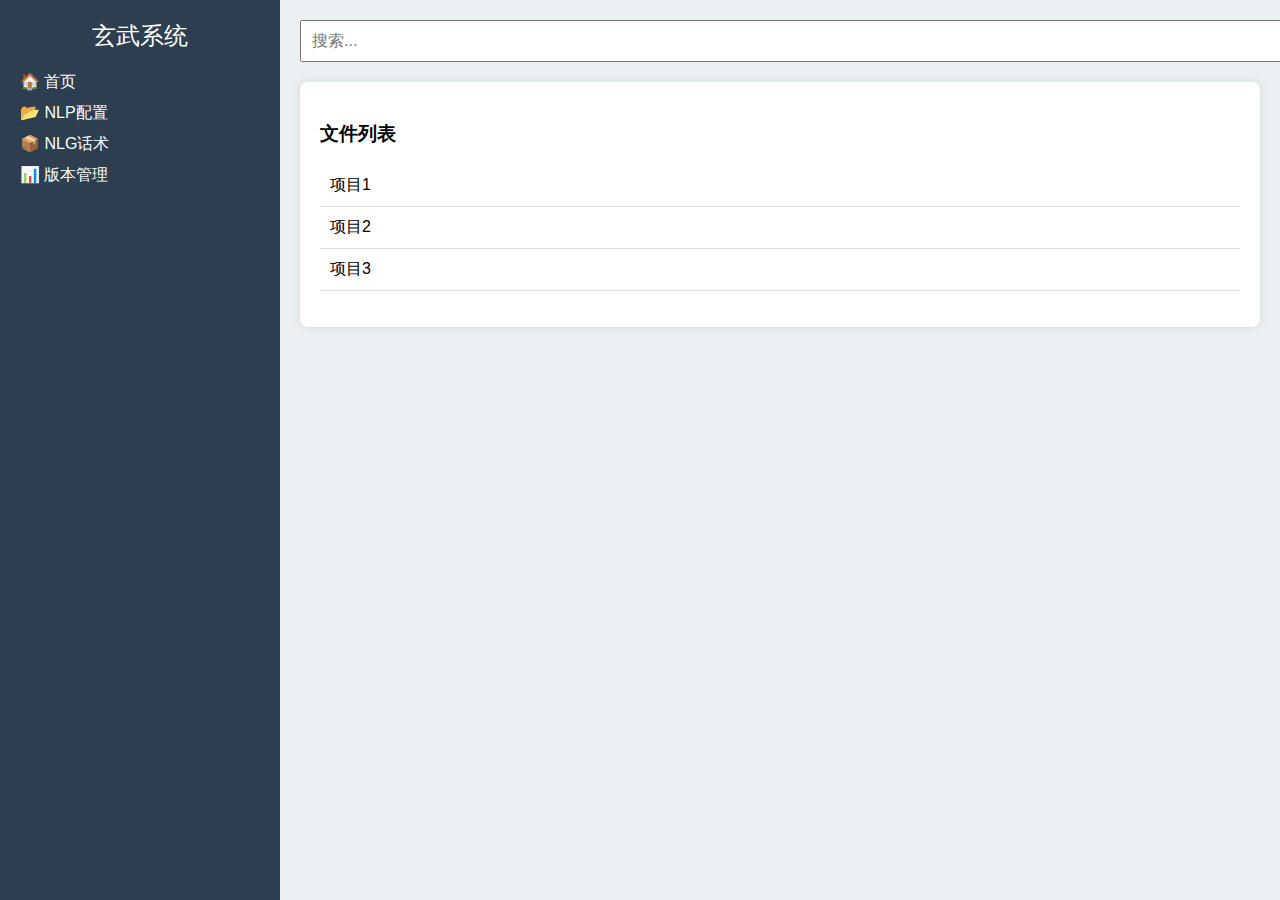
<file: index.html>
<!DOCTYPE html>
<html lang="zh">
<head>
    <meta charset="UTF-8">
    <meta name="viewport" content="width=device-width, initial-scale=1.0">
    <title>树状导航界面</title>
    <link rel="stylesheet" href="static/styles.css">
    <script src="static/script.js"></script>
</head>
<body>
    <div class="layout">
        <aside class="sidebar">
            <div class="logo">玄武系统</div>
            <ul class="tree-nav">
                <li>
                    <span>🏠 首页</span>
                </li>
                <li>
                    <span>📂 NLP配置</span>
                    <ul>
                        <li>领域平台</li>
                        <li>技能节点</li>
                        <li>种类</li>
                    </ul>
                </li>
                <li>
                    <span>📦 NLG话术</span>
                    <ul>
                        <li>字典管理</li>
                        <li>设备管理</li>
                    </ul>
                </li>
                <li>📊 版本管理</li>
            </ul>
        </aside>
        <main class="main-content">
            <div class="search-bar">
                <input type="text" placeholder="搜索..." id="search">
            </div>
            <div class="content-area">
                <h3>文件列表</h3>
                <ul class="file-list">
                    <li>项目1</li>
                    <li>项目2</li>
                    <li>项目3</li>
                </ul>
            </div>
        </main>
    </div>
</body>
</html>
</file>
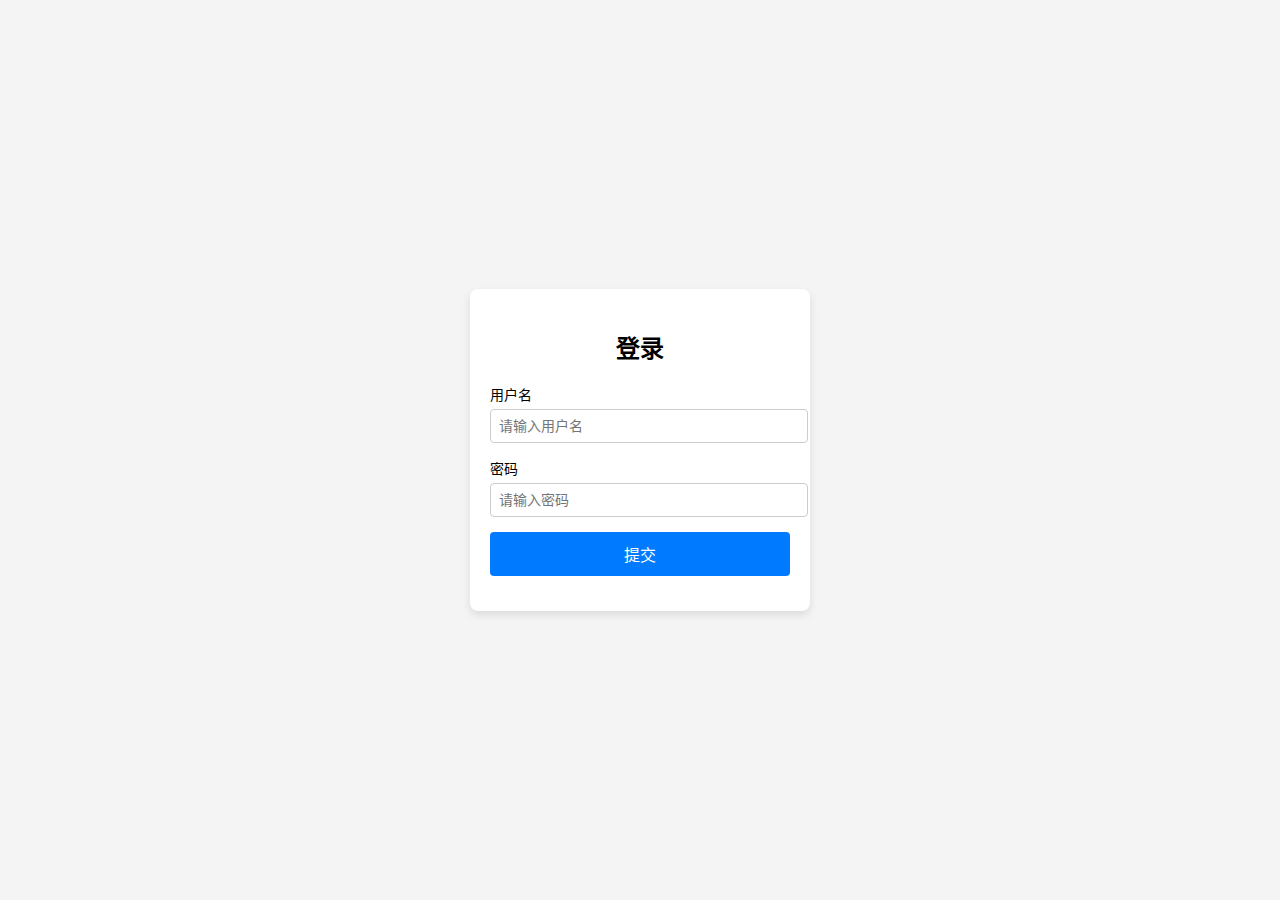
<file: login.html>
<!DOCTYPE html>
<html lang="zh-CN">
<head>
    <meta charset="UTF-8">
    <meta name="viewport" content="width=device-width, initial-scale=1.0">
    <title>登录页面</title>
    <style>
        body {
            font-family: Arial, sans-serif;
            display: flex;
            justify-content: center;
            align-items: center;
            height: 100vh;
            margin: 0;
            background-color: #f4f4f4;
        }
        .login-container {
            background-color: #fff;
            padding: 20px;
            border-radius: 8px;
            box-shadow: 0 4px 8px rgba(0, 0, 0, 0.1);
            width: 300px;
        }
        .login-container h2 {
            text-align: center;
        }
        .form-group {
            margin-bottom: 15px;
        }
        .form-group label {
            font-size: 14px;
            margin-bottom: 5px;
            display: block;
        }
        .form-group input {
            width: 100%;
            padding: 8px;
            font-size: 14px;
            border: 1px solid #ccc;
            border-radius: 4px;
        }
        .form-group input:focus {
            border-color: #007BFF;
        }
        .form-group button {
            width: 100%;
            padding: 10px;
            font-size: 16px;
            background-color: #007BFF;
            color: white;
            border: none;
            border-radius: 4px;
            cursor: pointer;
        }
        .form-group button:hover {
            background-color: #0056b3;
        }
    </style>
</head>
<body>

<div class="login-container">
    <h2>登录</h2>
    <form action="#" method="post">
        <div class="form-group">
            <label for="username">用户名</label>
            <input type="text" id="username" name="username" placeholder="请输入用户名" required>
        </div>
        <div class="form-group">
            <label for="password">密码</label>
            <input type="password" id="password" name="password" placeholder="请输入密码" required>
        </div>
        <div class="form-group">
            <button type="submit">提交</button>
        </div>
    </form>
</div>

</body>
</html>
</file>
<file: static/styles.css>
body {
    margin: 0;
    font-family: Arial, sans-serif;
    display: flex;
    height: 100vh;
}

.log-option {
    display: inline-flex;
    justify-content: space-between;
    width: 400px;
}

.radio-item {
    width: 150px; /* 每个单选框的宽度 */
    text-align: left;
}

.layout {
    display: flex;
    width: 100%;
}

.sidebar {
    width: 240px;
    background-color: #2c3e50;
    color: white;
    padding: 20px;
    overflow-y: auto;
}

.sidebar .logo {
    font-size: 1.5em;
    margin-bottom: 20px;
    text-align: center;
}

.tree-nav {
    list-style: none;
    padding: 0;
}

.tree-nav > li {
    margin: 10px 0;
}

.tree-nav ul {
    margin-left: 20px;
    list-style: none;
    display: none;
}

.tree-nav > li span {
    cursor: pointer;
}

.tree-nav > li span:hover {
    color: #1abc9c;
}

.tree-nav > li > ul {
    display: none;
}

.main-content {
    flex-grow: 1;
    padding: 20px;
    background-color: #ecf0f1;
    overflow-y: auto;
}

.search-bar {
    margin-bottom: 20px;
}

.search-bar input {
    width: 100%;
    padding: 10px;
    font-size: 16px;
}

.content-area {
    background: white;
    padding: 20px;
    border-radius: 8px;
    box-shadow: 0 0 10px rgba(0, 0, 0, 0.1);
}

.file-list {
    list-style: none;
    padding: 0;
}

.file-list li {
    padding: 10px;
    border-bottom: 1px solid #ddd;
    cursor: pointer;
}

.file-list li:hover {
    background: #f9f9f9;
}
</file>
